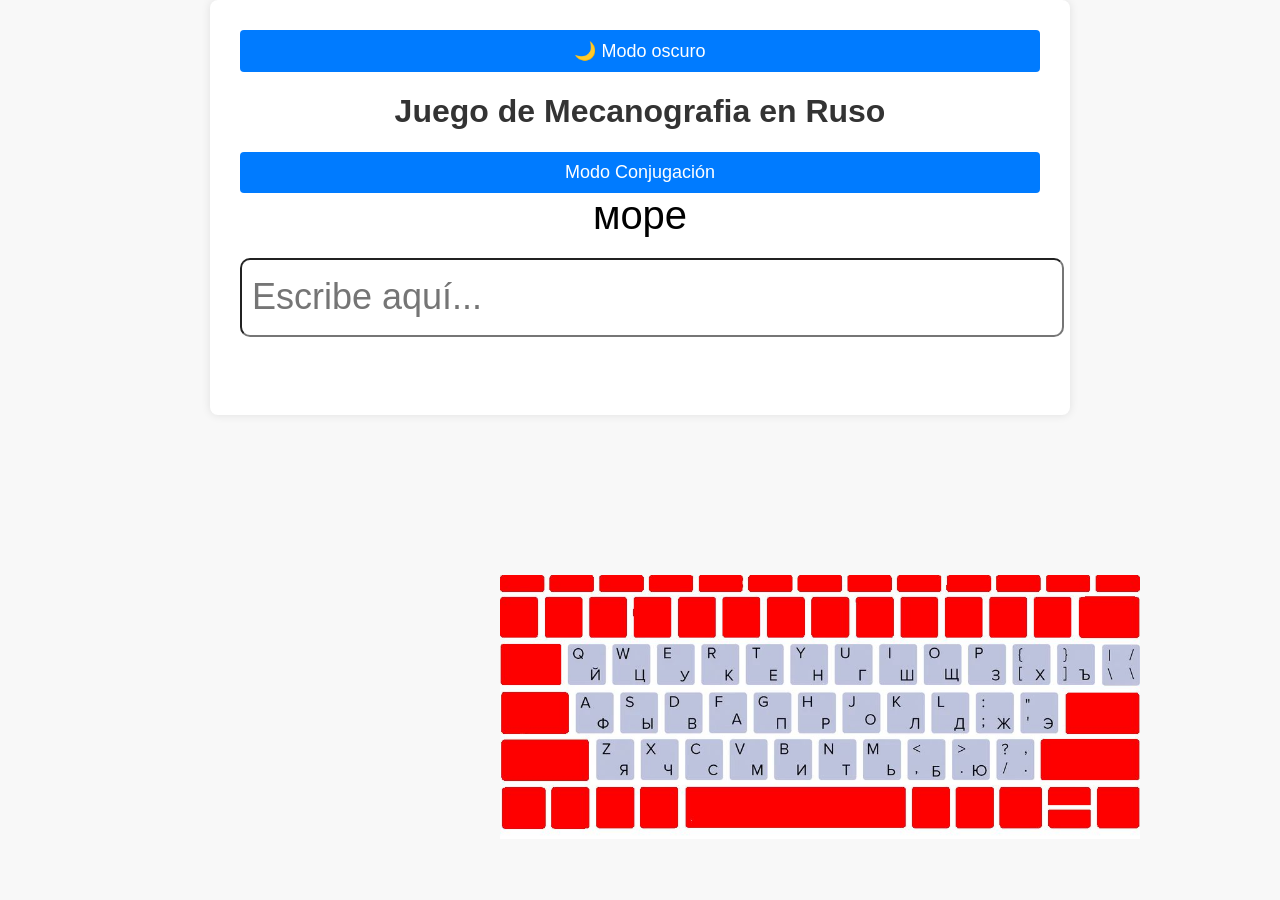
<file: index.html>
<!DOCTYPE html>
<html lang="en">
<head>
    <meta charset="UTF-8">
    <meta name="viewport" content="width=device-width, initial-scale=1.0">
    <link rel="stylesheet" href="index.css">
    <link href="https://fonts.googleapis.com/css2?family=Rubik+Scribble&display=swap" rel="stylesheet">
    <link rel="icon" href="img/icons8-keyboard-16.png">
    <title>Tipear en Ruso</title>
</head>
<body>
    <div class="container">
        <button onclick="toggleDarkMode()">🌙 Modo oscuro</button>
        <h1>Juego de Mecanografia en Ruso</h1>
        <button onclick="irAConjugacion()">Modo Conjugación</button>
        <div id="palabra_a_tipear" class="palabra"></div>
        <input type="text" id="palabra_ingresada" placeholder="Escribe aquí...">
        <p id="resultado"></p>
        <p id="traduccion" style="display: none;"> Traducción: <span id="traduccion_palabra"></span></p>
    </div>
    <div class="imagen-container">
    <img class="imagen" src="img/Ruso layout.jpg">
    </div>



    <script src="index.js"></script>
</body>
</html>
</file>
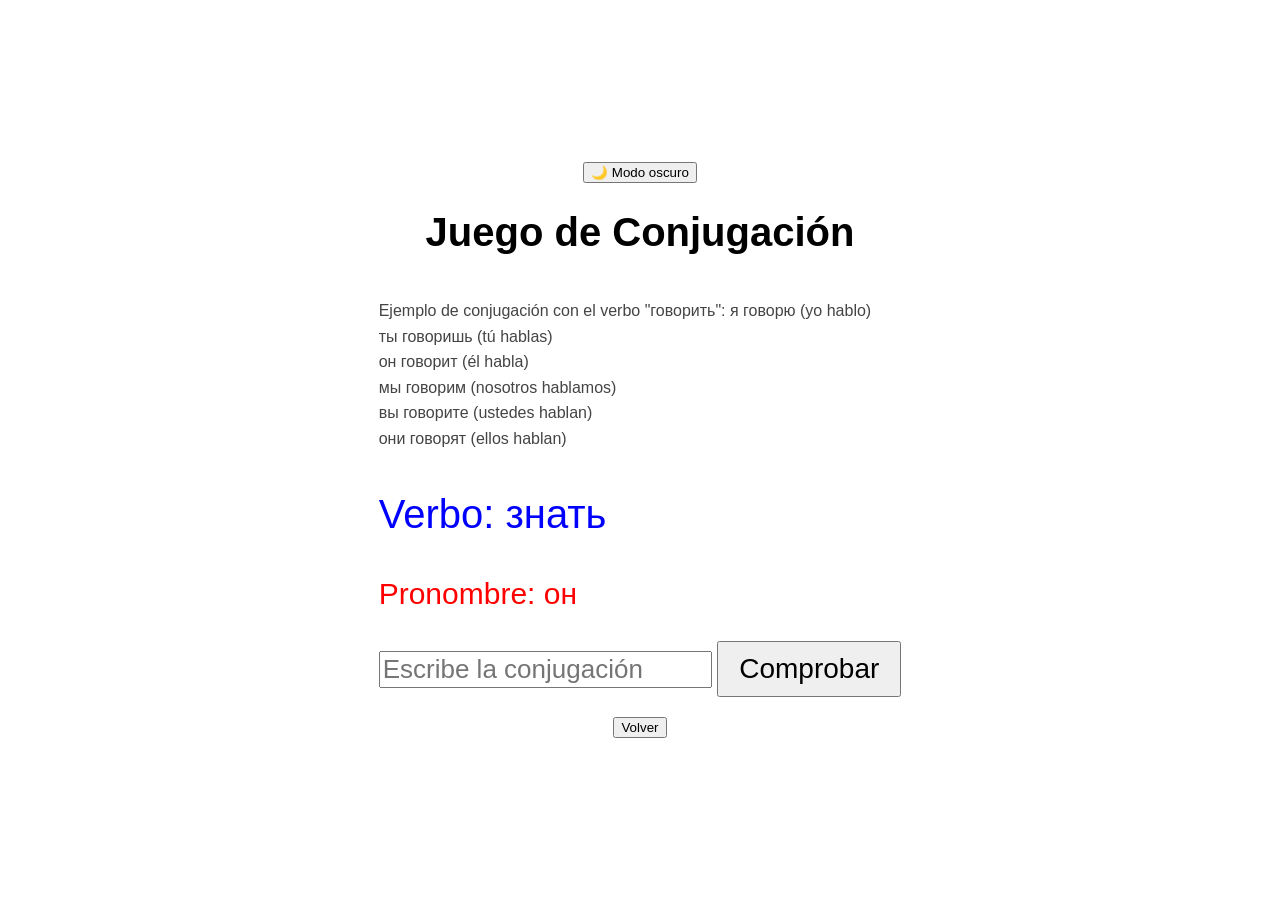
<file: conjugacion.html>
<!DOCTYPE html>
<html>
<head>
<meta charset="UTF-8">
<title>Conjugación de Verbos Rusos</title>
<link rel="stylesheet" href="conjugacion.css">
</head>

<body>
<button onclick="toggleDarkMode()">🌙 Modo oscuro</button>
<h1>Juego de Conjugación</h1>

<div>

<p class="ejemplo">
    Ejemplo de conjugación con el verbo "говорить":

    я говорю (yo hablo)<br>
    ты говоришь (tú hablas)<br>
    он говорит (él habla)<br>
    мы говорим (nosotros hablamos)<br>
    вы говорите (ustedes hablan)<br>
    они говорят (ellos hablan)
</p>

<p id="verbo"></p>
<p id="pronombre"></p>

<input id="respuesta" type="text" placeholder="Escribe la conjugación">

<button id="but" onclick="verificar()">Comprobar</button>

<p id="resultado"></p>

</div>

<script src="conjugacion.js"></script>

<button onclick="volver()">Volver</button>

</body>
</html>
</file>
<file: index.css>
body {
    font-family: Arial, sans-serif;
    background-color: #f8f8f8;
    margin: 0;
    padding: 0;
}

.container {
    max-width: 800px;
    margin: 0 auto;
    padding: 30px;
    background-color: #fff;
    border-radius: 8px;
    box-shadow: 0 0 10px rgba(0, 0, 0, 0.1);
}

#palabra_a_tipear {
    font-size: 40px;
    color: black;
}

h1 {
    text-align: center;
    color: #333;
}

.palabra {
    font-size: 24px;
    text-align: center;
    margin-bottom: 20px;
}

#palabra_ingresada {
    width: 100%;
    height: 55px;
    padding: 10px;
    border-radius: 10px;
    font-size: 36px;
    margin-bottom: 20px;
}

button {
    display: block;
    width: 100%;
    padding: 10px;
    font-size: 18px;
    text-align: center;
    background-color: #007bff;
    color: #fff;
    border: none;
    border-radius: 4px;
    cursor: pointer;
}

button:hover {
    background-color: #0056b3;
}

#resultado {
    text-align: center;
    font-size: 18px;
    margin-top: 20px;
}

#traduccion {
    text-align: center;
    font-size: 36px;
    margin-top: 20px;
}

#traduccion_palabra {
    font-weight: bold;
    color: black;
    font-size: 22px;
    font-weight: bold;
}

.dark-mode #traduccion_palabra{
    color: white;
}


@keyframes explosion {
    0% { transform: scale(1); opacity: 1; }
    50% { transform: scale(2); opacity: 0.5; }
    100% { transform: scale(3); opacity: 0; }
}

.animacion-exito {
    animation: explosion 0.5s ease-out forwards;
}
/* imagen*/
.imagen{
    position: relative;
    margin-left: 500px;
    margin-top: 10em;
    width: 50%;
    height: 50%;
}

#verbo {
    font-size: 32px;
    font-weight: bold;
    margin-top: 20px;
}

#pronombre {
    font-size: 28px;
    color: #4caf50;
    margin-bottom: 20px;
}

#respuesta {
    font-size: 28px;
    padding: 10px;
    width: 200px;
    color: #4caf50;
}

#resultado {
    font-size: 28px;
    margin-top: 15px;
    color: #4caf50;
}

.dark-mode {
    background-color: #121212;
    color: white;
}

.dark-mode input {
    background-color: #222;
    color: rgb(255, 0, 0);
    border: 1px solid #555;
}

.dark-mode button {
    background-color: #333;
    color: white;
}

.dark-mode #palabra_a_tipear {
    color: rgb(255, 0, 0);
}

.dark-mode #traduccion {
    font-size: 36px;
    color: #4caf50;
}

.dark-mode #traduccion_palabra{
    color: rgb(47, 133, 76);
    font-size: 30px;
}
</file>
<file: conjugacion.css>
.dark-mode {
    background-color: #121212;
    color: white;
}

.dark-mode input {
    background-color: #222;
    color: white;
    border: 1px solid #555;
}

.dark-mode button {
    background-color: #333;
    color: white;
}

.dark-mode .ejemplo {
    color: #ff0000;
    font-size: 20px;
}

.dark-mode #resultado{
    font-size: 20px;
    font-family: 'Trebuchet MS', 'Lucida Sans Unicode', 'Lucida Grande', 'Lucida Sans', Arial, sans-serif;
    color: green;
}

body {
    font-family: Arial, sans-serif;
    font-size: 20px;

    display: flex;
    flex-direction: column;
    align-items: center;
    justify-content: center;

    height: 100vh;
    margin: 0;
}

#verbo {
    font-size: 40px;
    color: blue;
}

#pronombre {
    font-size: 30px;
    color: red;
}

#respuesta {
    font-size: 26px;
}

#but {
    font-size: 28px;
    padding: 10px 20px;
}

.ejemplo {
    font-size: 16px;
    color: #444;
    margin-bottom: 20px;
    line-height: 1.6;
}

#resultado{
    font-size: 20px;
    font-family: 'Trebuchet MS', 'Lucida Sans Unicode', 'Lucida Grande', 'Lucida Sans', Arial, sans-serif;
    color: green;
}
</file>
